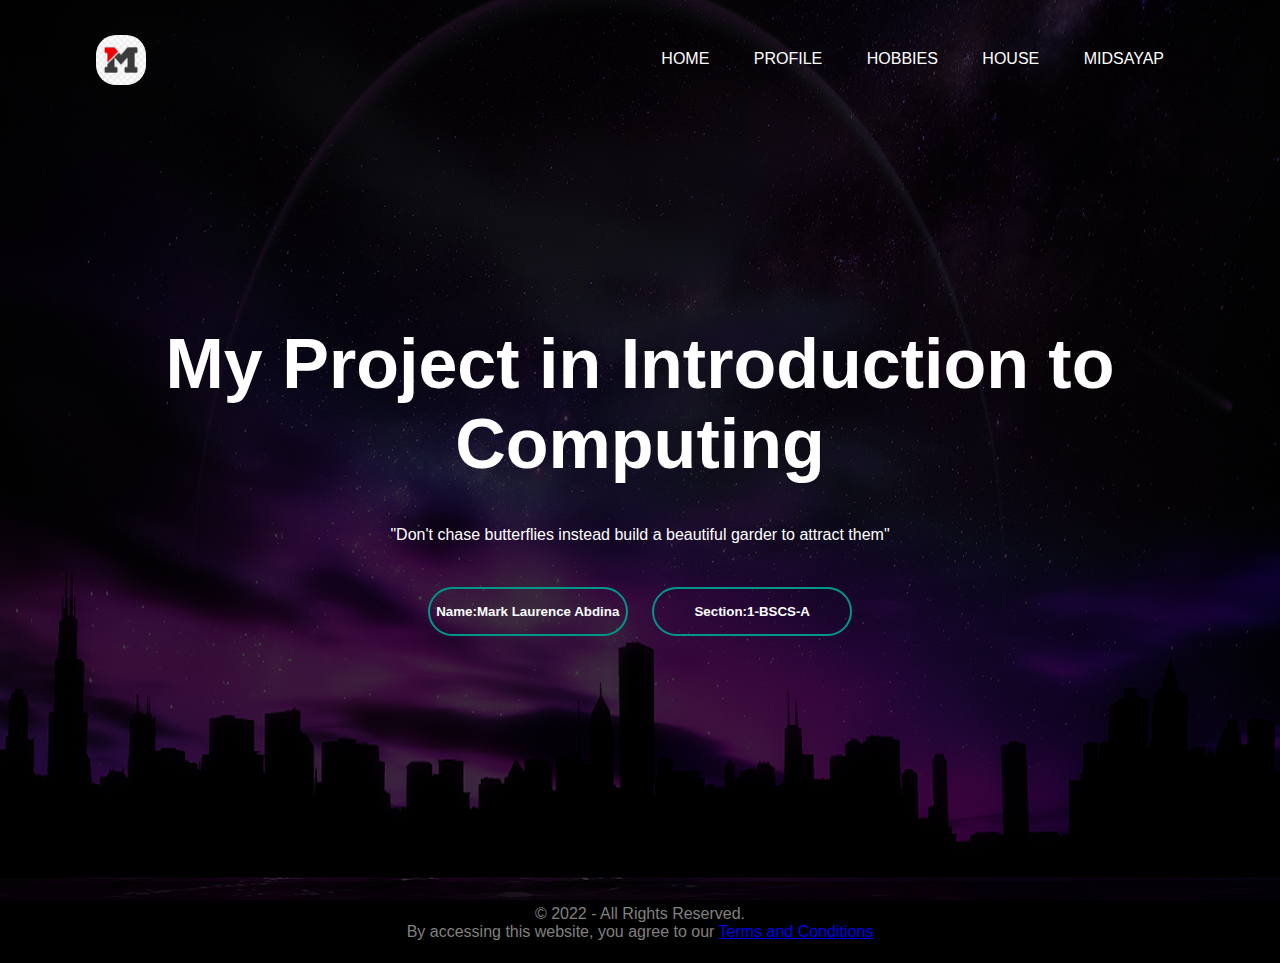
<file: index.html>
<!DOCTYPE html>
<html>
<head> 
    <title> The Project in Computing</title>
    <link rel="stylesheet" href="style.css">
</head>
<body>
    <div class="banner">
        <div class="navbar">
            <img src="pics/mlogo.png" class="logo">
        <ul>
            <li><a href="index.html">Home</a></li>
            <li><a href="profile.html">Profile</a></li>
            <li><a href="hobii.html">Hobbies</a></li>
            <li><a href="port.html">House</a></li>
            <li><a href="Home.html">Midsayap</a></li>
        </ul>    
     </div>
     <div class="cos">
        <h1> My Project in Introduction to Computing</h1><br><p>"Don't chase butterflies instead build a beautiful garder to attract them"</p>
        <div>
            <button type="button" onclick="window.location.href='https://www.facebook.com/death.mark.2'"><span></span>Name:Mark Laurence Abdina</button>
            <button type="button" onclick="window.location.href='https://www.facebook.com/psitsusmmain'"><span></span>Section:1-BSCS-A</button>
         </div>
    
     </div>
    </div>
    <div class="fot">
        <footer>
            <p>&copy; 2022 - All Rights Reserved.<br>By accessing this website, you agree to our <a href="tos.html">Terms and Conditions</p>
        </footer>
    </div>
</body>

</html>
</file>
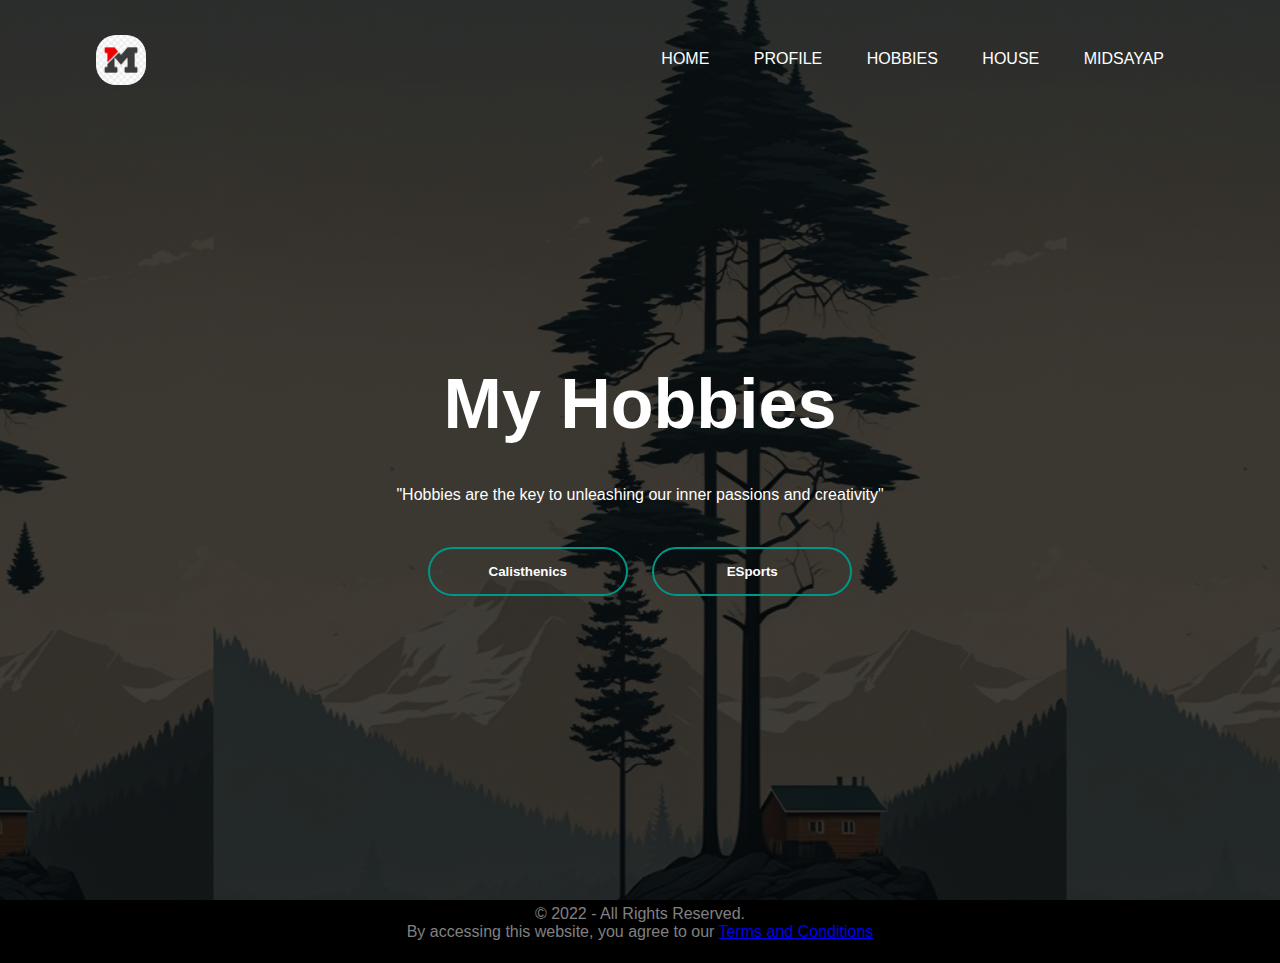
<file: hobii.html>
<!DOCTYPE html>
<html>
<head> 
    <title> The Hobbies </title>
    <link rel="stylesheet" href="hobbsty.css">
</head>
<body>
    <div class="banner">
        <div class="navbar">
            <img src="pics/mlogo.png" class="logo">
        <ul>
          <li><a href="index.html">Home</a></li>
          <li><a href="profile.html">Profile</a></li>
          <li><a href="hobii.html">Hobbies</a></li>
          <li><a href="port.html">House</a></li>
          <li><a href="Home.html">Midsayap</a></li>
        </ul>    
     </div>
     <div class="cos">
        <h1> My Hobbies </h1><br><p>"Hobbies are the key to unleashing our inner passions and creativity"</p>
        <div>
            <button type="button"  onclick="window.location.href='https://en.wikipedia.org/wiki/Calisthenics'"><span></span>Calisthenics</button>
            <button type="button"  onclick="window.location.href='https://en.wikipedia.org/wiki/Esports'"><span></span>ESports</button>
         </div>
    
     </div>
    </div>
    <div class="fot">
        <footer>
            <p>&copy; 2022 - All Rights Reserved.<br>By accessing this website, you agree to our <a href="tos.html">Terms and Conditions</p>
        </footer>
    </div>
</body>

</html>
</file>
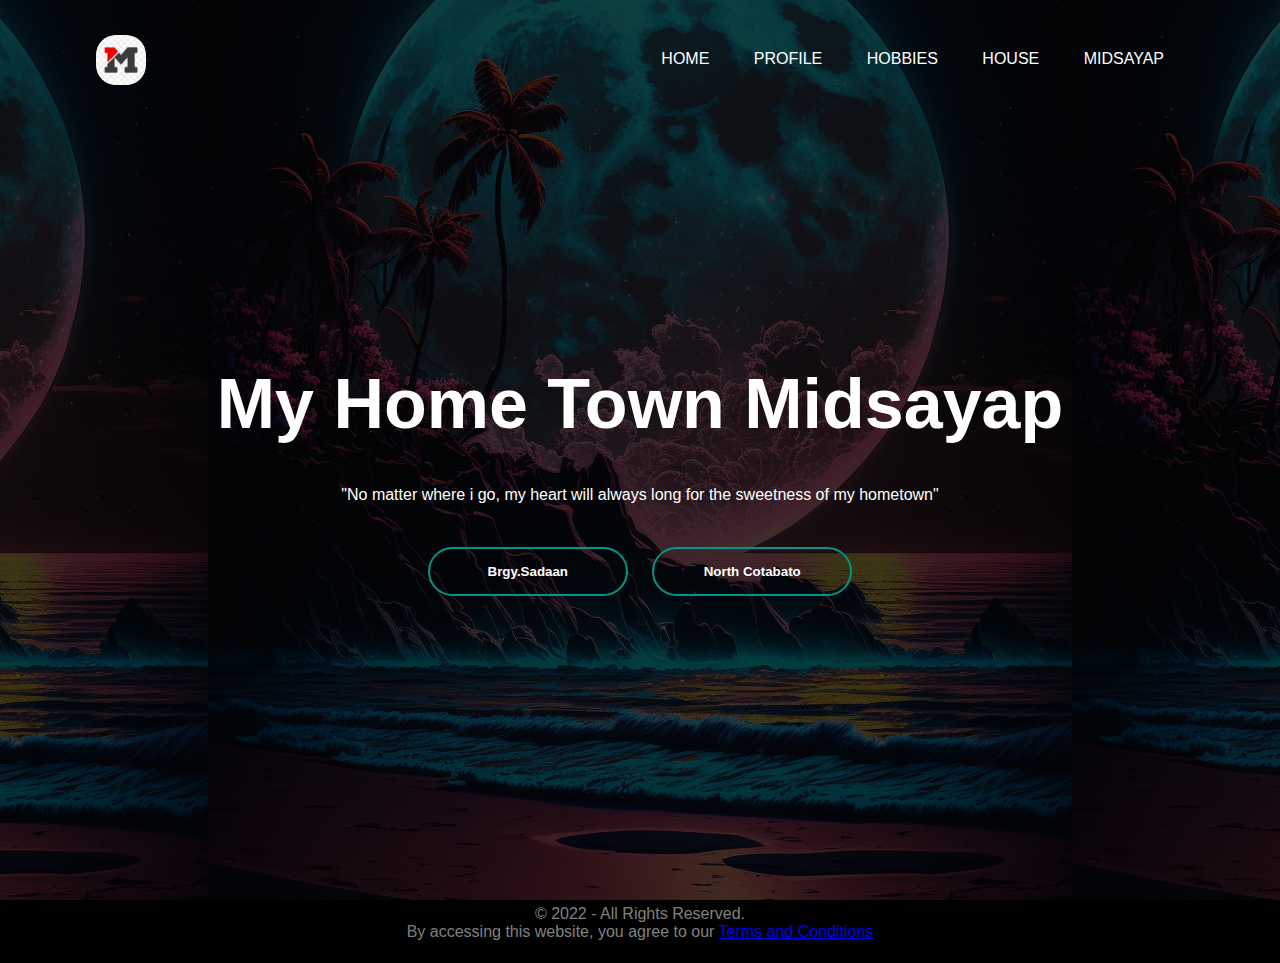
<file: Home.html>
<!DOCTYPE html>
<html>
<head> 
    <title> The Home Town</title>
    <link rel="stylesheet" href="homesty.css">
</head>
<body>
    <div class="banner">
        <div class="navbar">
            <img src="pics/mlogo.png" class="logo">
        <ul>
          <li><a href="index.html">Home</a></li>
          <li><a href="profile.html">Profile</a></li>
          <li><a href="hobii.html">Hobbies</a></li>
          <li><a href="port.html">House</a></li>
          <li><a href="Home.html">Midsayap</a></li>
        </ul>    
     </div>
     <div class="cos">
        <h1> My Home Town Midsayap</h1><br><p>"No matter where i go, my heart will always long for the sweetness of my hometown"</p>
        <div>
            <button type="button"  onclick="window.location.href='https://www.google.com/maps/place/Sadaan,+Midsayap,+Cotabato/@7.1943297,124.5384207,15z/data=!3m1!4b1!4m6!3m5!1s0x32f89dadb87190bd:0x80b97c9d3b2050e7!8m2!3d7.1935299!4d124.5500697!16s%2Fg%2F11f0wn91rc?entry=ttu'"><span></span>Brgy.Sadaan</button>
            <button type="button"  onclick="window.location.href='https://www.google.com/maps/place/Cotabato/@7.2011202,123.6407606,9z/data=!3m1!4b1!4m6!3m5!1s0x32f8eb18f72b3713:0xca13120aa647805f!8m2!3d7.1083349!4d125.0388164!16zL20vMDFyZnp0?entry=ttu'"><span></span>North Cotabato</button>
         </div>
    
     </div>
    </div>
    <div class="fot">
        <footer>
            <p>&copy; 2022 - All Rights Reserved.<br>By accessing this website, you agree to our <a href="tos.html">Terms and Conditions</p>
        </footer>
    </div>
</body>

</html>
</file>
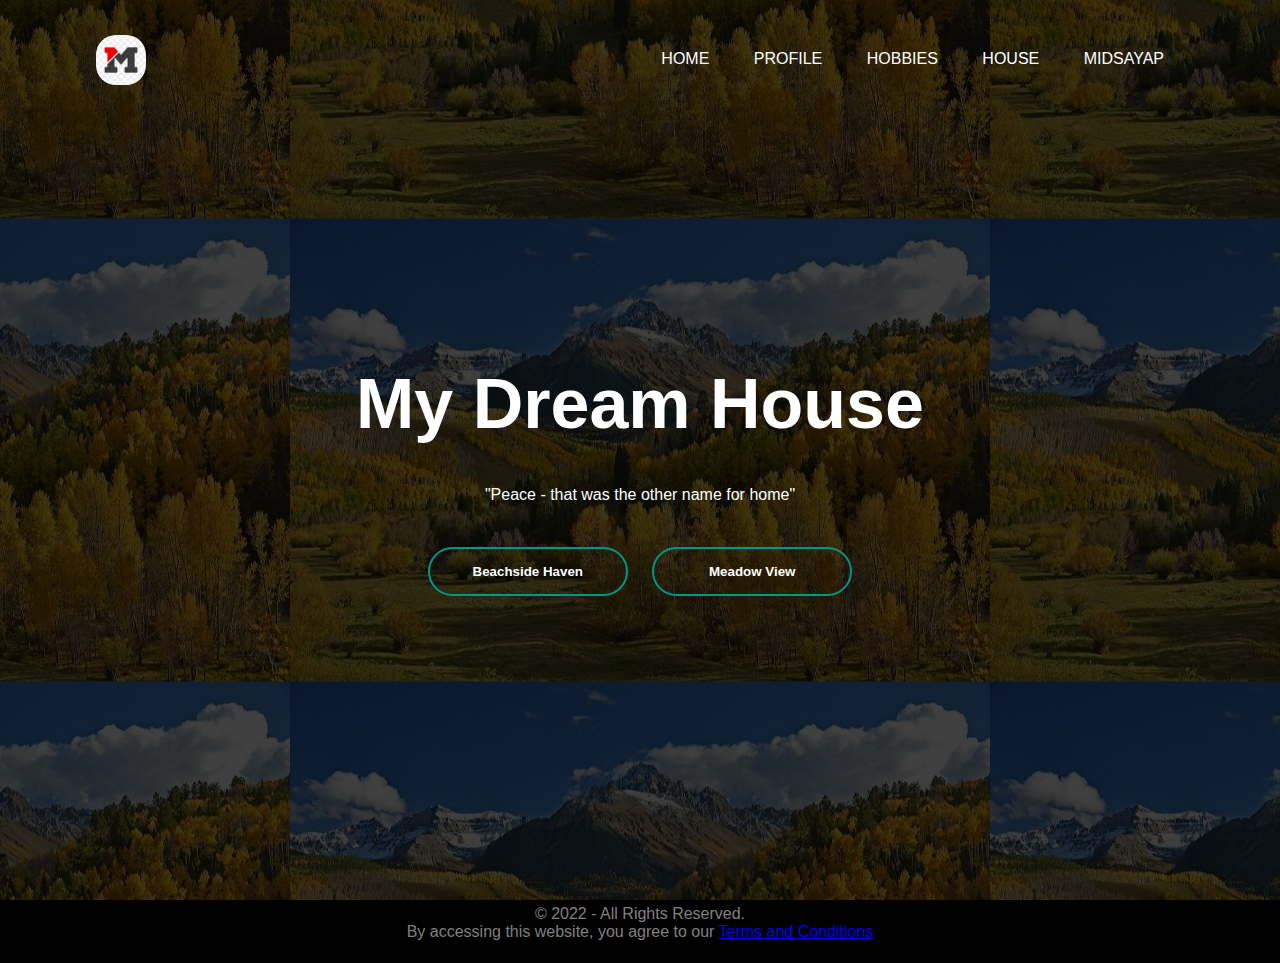
<file: port.html>
<!DOCTYPE html>
<html>
<head> 
    <title> The Dream House Of Mine</title>
    <link rel="stylesheet" href="potrsty.css">
</head>
<body>
    <div class="banner">
        <div class="navbar">
            <img src="pics/mlogo.png" class="logo">
        <ul>
          <li><a href="index.html">Home</a></li>
          <li><a href="profile.html">Profile</a></li>
          <li><a href="hobii.html">Hobbies</a></li>
          <li><a href="port.html">House</a></li>
          <li><a href="Home.html">Midsayap</a></li>
        </ul>    
     </div>
     <div class="cos">
        <h1> My Dream House</h1><br><p>"Peace - that was the other name for home"</p>
        <div>
            <button type="button"  onclick="window.location.href='https://www.stayz.com.au/holiday-rental/p9626884'"><span></span>Beachside Haven</button>
            <button type="button"  onclick="window.location.href='https://homeworlddesign.com/meadow-view-house-high-performance-zero-energy-ready/'"><span></span>Meadow View</button>
         </div>
    
     </div>
    </div>
    <div class="fot">
        <footer>
            <p>&copy; 2022 - All Rights Reserved.<br>By accessing this website, you agree to our <a href="tos.html">Terms and Conditions</p>
        </footer>
    </div>
</body>

</html>
</file>
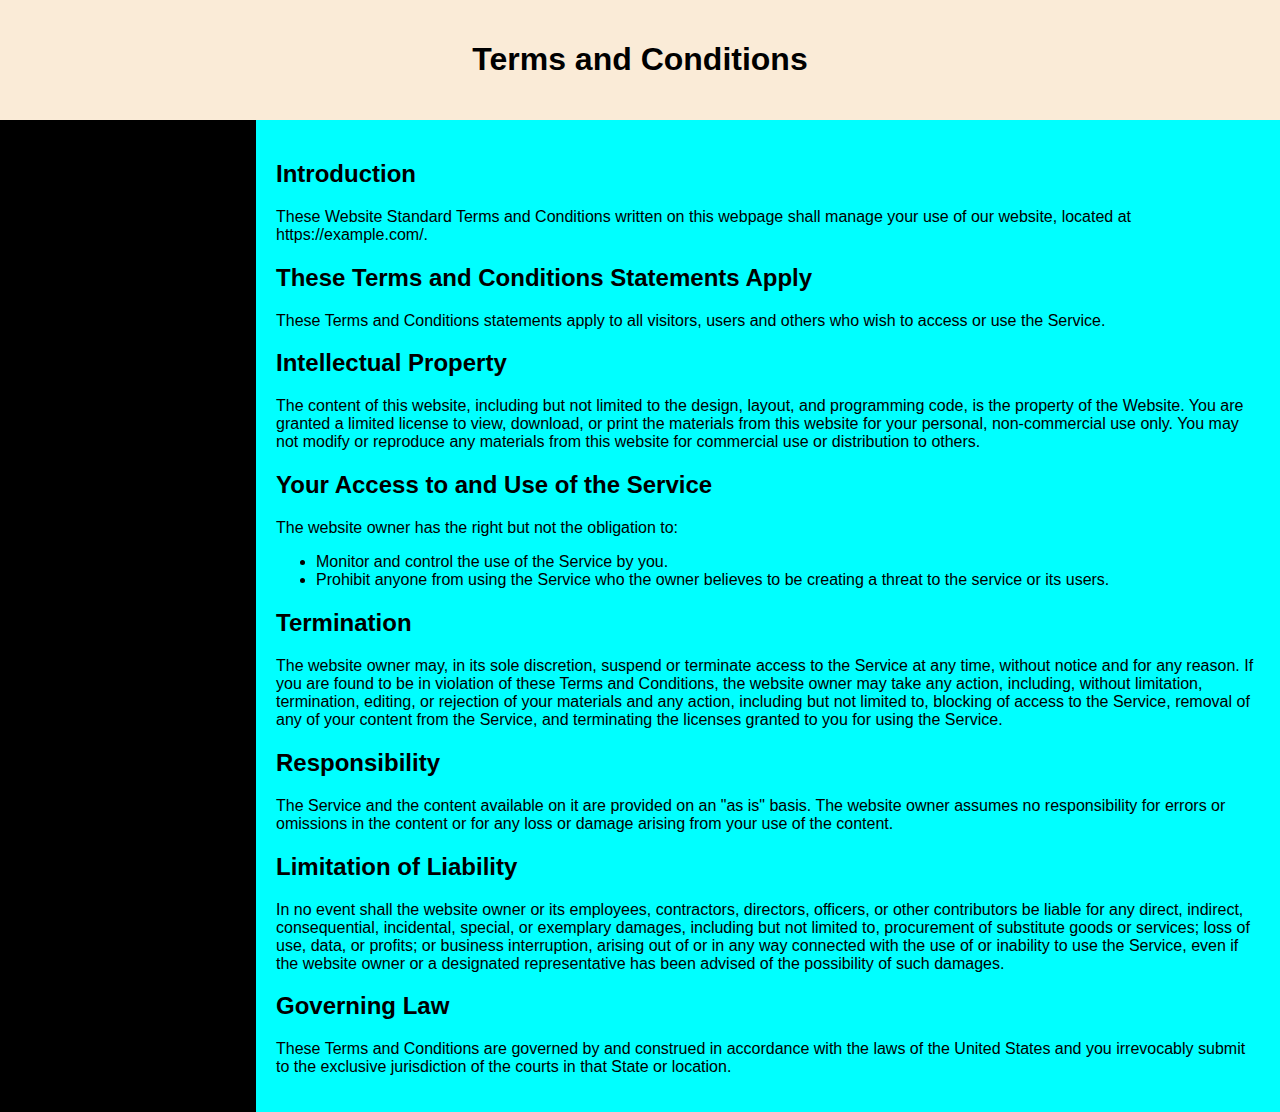
<file: tos.html>
<!DOCTYPE html>
<html>
<head>
    <title>Terms and Conditions</title>
    <style>
        body {
            margin: 0;
            font-family: Arial, sans-serif;
            background-color: black;
        }
        .header {
            background-color: #f1f1f1;
            padding: 20px;
            text-align: center;
            background-color: antiquewhite;
        }
        .content {
            padding: 20px;
            margin-left: 20%;
            background-color: #f1f1f1;
            background-color: aqua;
        }
        @media screen and (max-width: 600px) {
            .content {
                margin-left: 0;
            }
        }
    </style>
</head>
<body>
    <div class="header">
        <h1>Terms and Conditions</h1>
    </div>
    <div class="content">
        <h2>Introduction</h2>
        <p>These Website Standard Terms and Conditions written on this webpage shall manage your use of our website, located at https://example.com/.</p>
        <h2>These Terms and Conditions Statements Apply</h2>
        <p>These Terms and Conditions statements apply to all visitors, users and others who wish to access or use the Service.</p>
        <h2>Intellectual Property</h2>
        <p>The content of this website, including but not limited to the design, layout, and programming code, is the property of the Website. You are granted a limited license to view, download, or print the materials from this website for your personal, non-commercial use only. You may not modify or reproduce any materials from this website for commercial use or distribution to others.</p>
        <h2>Your Access to and Use of the Service</h2>
        <p>The website owner has the right but not the obligation to:</p>
        <ul>
            <li>Monitor and control the use of the Service by you.</li>
            <li>Prohibit anyone from using the Service who the owner believes to be creating a threat to the service or its users.</li>
        </ul>
        <h2>Termination</h2>
        <p>The website owner may, in its sole discretion, suspend or terminate access to the Service at any time, without notice and for any reason. If you are found to be in violation of these Terms and Conditions, the website owner may take any action, including, without limitation, termination, editing, or rejection of your materials and any action, including but not limited to, blocking of access to the Service, removal of any of your content from the Service, and terminating the licenses granted to you for using the Service.</p>
        <h2>Responsibility</h2>
        <p>The Service and the content available on it are provided on an "as is" basis. The website owner assumes no responsibility for errors or omissions in the content or for any loss or damage arising from your use of the content.</p>
        <h2>Limitation of Liability</h2>
        <p>In no event shall the website owner or its employees, contractors, directors, officers, or other contributors be liable for any direct, indirect, consequential, incidental, special, or exemplary damages, including but not limited to, procurement of substitute goods or services; loss of use, data, or profits; or business interruption, arising out of or in any way connected with the use of or inability to use the Service, even if the website owner or a designated representative has been advised of the possibility of such damages.</p>
        <h2>Governing Law</h2>
        <p>These Terms and Conditions are governed by and construed in accordance with the laws of the United States and you irrevocably submit to the exclusive jurisdiction of the courts in that State or location.</p>
    </div>
</body>
</html>
</file>
<file: style.css>
*{
    margin: 0;
    pad: 0;
    font-family: sans-serif;
}
.banner{
    width: 100%;
    height: 100vh;
    background-image: linear-gradient(rgba(0,0,0,0.75),rgba(0,0,0,0.75)),url(pics/background.jpg);
    background-size: auto;
    background-position: center;
}
.navbar{
    width: 85%;
    margin: auto;
    padding: 35px 0;
    display: flex;
    align-items: center;
    justify-content: space-between;
}
.logo{
    width: 50px;
    cursor: pointer;
    border-radius: 20px;
}
.navbar ul li{
    list-style: none;
    display:inline-block;
    margin: 0 20px;
    position: relative;
}
.navbar ul li a{
    text-decoration: none;
    color: #fff;
    text-transform: uppercase;
}
.navbar ul li::after{
    content: '';
    height: 3px;
    width: 0;
    background: #009688;
    display: block;
    margin: auto;
    transition: 0.5s;
}
.navbar ul li:hover::after{
    width: 100%;
}
.cos{
    width: 100%;
    position: absolute;
    top: 50%;
    transform: translateY(-50%);
    text-align: center;
    color: #fff;
}
.cos h1{
    font-size: 70px;
    margin-top: 80px;
}
.cos p{
    margin: 20px auto;
    font-weight: 100;
    line-height: 25px;
}
button{
    width: 200px;
    padding: 15px 0;
    text-align: center;
    margin: 20px 10px;
    border: 25px;
    font-weight: bold;
    border: 2px solid #009688;
    border-radius: 25px;
    background: transparent;
    color: #fff;
    cursor: pointer;
    position: relative;
    overflow: hidden;
}
span{
    background-color: #009688;
    height: 100%;
    width: 0;
    border-radius: 25px;
    position: absolute;
    left: 0;
    bottom: 0;
    z-index: -1;
    transition: 0.5s;
}
button:hover span{
   width: 100%;
}
.fot{
    width: 100%;
    height: 7vh;
    background-color: black;
}
.fot p{
    color: gray;
    text-align: center;
    padding: 5px;
    }
</file>
<file: hobbsty.css>
*{
  margin: 0;
  pad: 0;
  font-family: sans-serif;
}
.banner{
  width: 100%;
  height: 100vh;
  background-image: linear-gradient(rgba(0,0,0,0.75),rgba(0,0,0,0.75)),url(pics/lake.jpg);
  background-size: auto;
  background-position: center;
}
.navbar{
  width: 85%;
  margin: auto;
  padding: 35px 0;
  display: flex;
  align-items: center;
  justify-content: space-between;
}
.logo{
  width: 50px;
  cursor: pointer;
  border-radius: 20px;
}
.navbar ul li{
  list-style: none;
  display:inline-block;
  margin: 0 20px;
  position: relative;
}
.navbar ul li a{
  text-decoration: none;
  color: #fff;
  text-transform: uppercase;
}
.navbar ul li::after{
  content: '';
  height: 3px;
  width: 0;
  background: #009688;
  display: block;
  margin: auto;
  transition: 0.5s;
}
.navbar ul li:hover::after{
  width: 100%;
}
.cos{
  width: 100%;
  position: absolute;
  top: 50%;
  transform: translateY(-50%);
  text-align: center;
  color: #fff;
}
.cos h1{
  font-size: 70px;
  margin-top: 80px;
}
.cos p{
  margin: 20px auto;
  font-weight: 100;
  line-height: 25px;
}
button{
  width: 200px;
  padding: 15px 0;
  text-align: center;
  margin: 20px 10px;
  border: 25px;
  font-weight: bold;
  border: 2px solid #009688;
  border-radius: 25px;
  background: transparent;
  color: #fff;
  cursor: pointer;
  position: relative;
  overflow: hidden;
}
span{
  background-color: #009688;
  height: 100%;
  width: 0;
  border-radius: 25px;
  position: absolute;
  left: 0;
  bottom: 0;
  z-index: -1;
  transition: 0.5s;
}
button:hover span{
 width: 100%;
}
.fot{
  width: 100%;
  height:7vh;
  background-color: black;
}
.fot p{
  color: gray;
  text-align: center;
  padding: 5px;
  }
</file>
<file: homesty.css>
*{
  margin: 0;
  pad: 0;
  font-family: sans-serif;
}
.banner{
  width: 100%;
  height: 100vh;
  background-image: linear-gradient(rgba(0,0,0,0.75),rgba(0,0,0,0.75)),url(pics/moon.jpg);
  background-size: auto;
  background-position: center;
}
.navbar{
  width: 85%;
  margin: auto;
  padding: 35px 0;
  display: flex;
  align-items: center;
  justify-content: space-between;
}
.logo{
  width: 50px;
  cursor: pointer;
  border-radius: 20px;
}
.navbar ul li{
  list-style: none;
  display:inline-block;
  margin: 0 20px;
  position: relative;
}
.navbar ul li a{
  text-decoration: none;
  color: #fff;
  text-transform: uppercase;
}
.navbar ul li::after{
  content: '';
  height: 3px;
  width: 0;
  background: #009688;
  display: block;
  margin: auto;
  transition: 0.5s;
}
.navbar ul li:hover::after{
  width: 100%;
}
.cos{
  width: 100%;
  position: absolute;
  top: 50%;
  transform: translateY(-50%);
  text-align: center;
  color: #fff;
}
.cos h1{
  font-size: 70px;
  margin-top: 80px;
}
.cos p{
  margin: 20px auto;
  font-weight: 100;
  line-height: 25px;
}
button{
  width: 200px;
  padding: 15px 0;
  text-align: center;
  margin: 20px 10px;
  border: 25px;
  font-weight: bold;
  border: 2px solid #009688;
  border-radius: 25px;
  background: transparent;
  color: #fff;
  cursor: pointer;
  position: relative;
  overflow: hidden;
}
span{
  background-color: #009688;
  height: 100%;
  width: 0;
  border-radius: 25px;
  position: absolute;
  left: 0;
  bottom: 0;
  z-index: -1;
  transition: 0.5s;
}
button:hover span{
 width: 100%;
}
.fot{
  width: 100%;
  height:7vh;
  background-color: black;
}
.fot p{
  color: gray;
  text-align: center;
  padding: 5px;
  }
</file>
<file: potrsty.css>
*{
  margin: 0;
  pad: 0;
  font-family: sans-serif;
}
.banner{
  width: 100%;
  height: 100vh;
  background-image: linear-gradient(rgba(0,0,0,0.75),rgba(0,0,0,0.75)),url(pics/tree.jpg);
  background-size: auto;
  background-position: center;
}
.navbar{
  width: 85%;
  margin: auto;
  padding: 35px 0;
  display: flex;
  align-items: center;
  justify-content: space-between;
}
.logo{
  width: 50px;
  cursor: pointer;
  border-radius: 20px;
}
.navbar ul li{
  list-style: none;
  display:inline-block;
  margin: 0 20px;
  position: relative;
}
.navbar ul li a{
  text-decoration: none;
  color: #fff;
  text-transform: uppercase;
}
.navbar ul li::after{
  content: '';
  height: 3px;
  width: 0;
  background: #009688;
  display: block;
  margin: auto;
  transition: 0.5s;
}
.navbar ul li:hover::after{
  width: 100%;
}
.cos{
  width: 100%;
  position: absolute;
  top: 50%;
  transform: translateY(-50%);
  text-align: center;
  color: #fff;
}
.cos h1{
  font-size: 70px;
  margin-top: 80px;
}
.cos p{
  margin: 20px auto;
  font-weight: 100;
  line-height: 25px;
}
button{
  width: 200px;
  padding: 15px 0;
  text-align: center;
  margin: 20px 10px;
  border: 25px;
  font-weight: bold;
  border: 2px solid #009688;
  border-radius: 25px;
  background: transparent;
  color: #fff;
  cursor: pointer;
  position: relative;
  overflow: hidden;
}
span{
  background-color: #009688;
  height: 100%;
  width: 0;
  border-radius: 25px;
  position: absolute;
  left: 0;
  bottom: 0;
  z-index: -1;
  transition: 0.5s;
}
button:hover span{
 width: 100%;
}
.fot{
  width: 100%;
  height: 7vh;
  background-color: black;
}
.fot p{
  color: gray;
  text-align: center;
  padding: 5px;
  }
</file>
